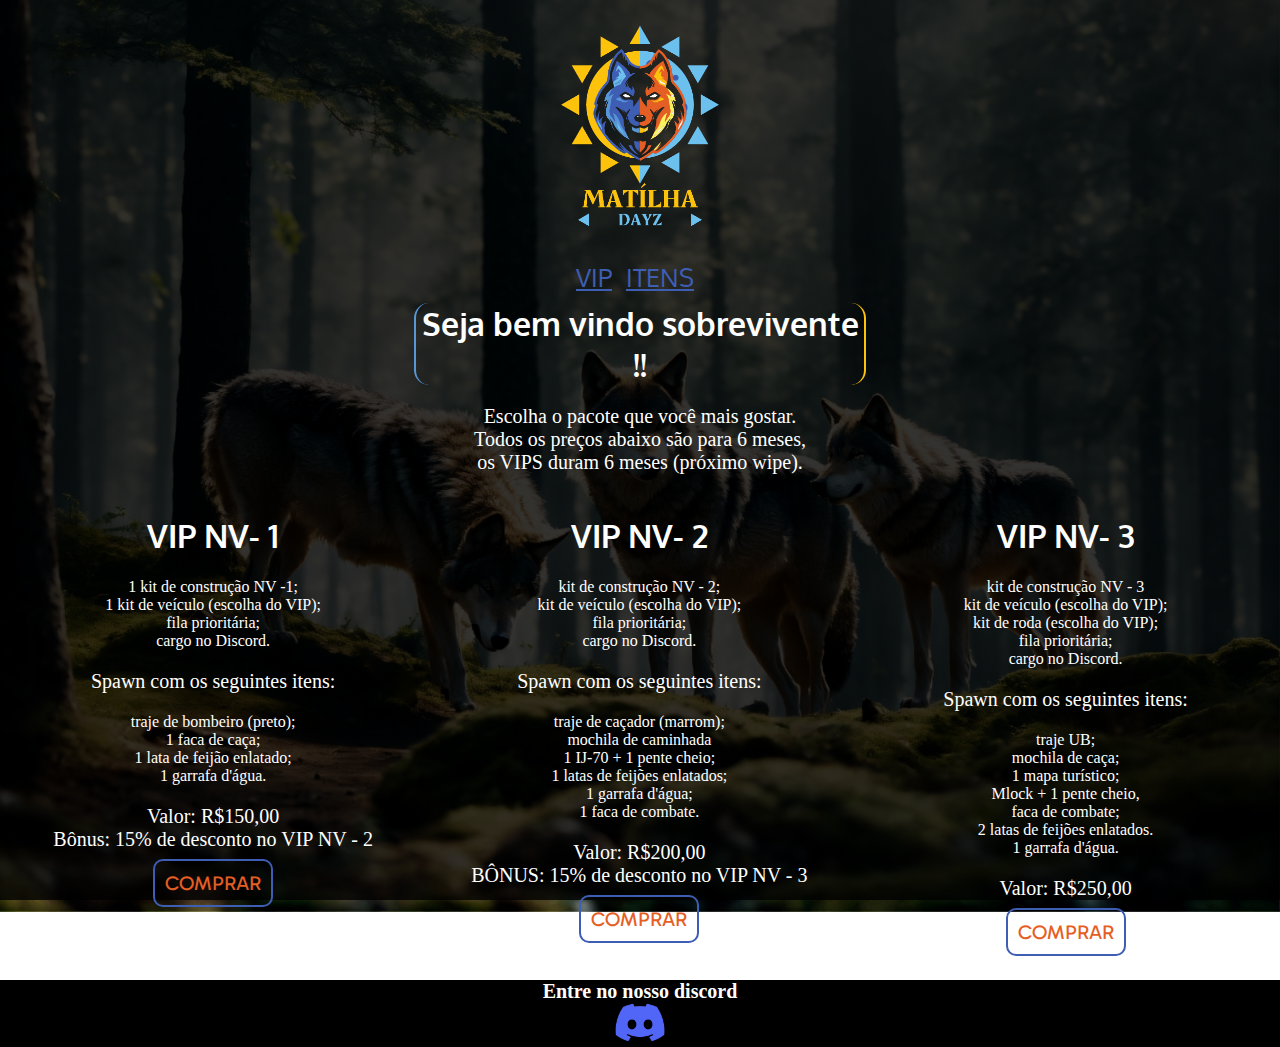
<file: index.html>
<!DOCTYPE html>
<html lang="pt-br">
    <head>
        <title>Matílha DayZ</title>
        <meta charset="UTF-8">
        <link rel="stylesheet" href="css/estilo.css">
        <link rel="shortcut icon" href="img/logoDayz.png">
    </head>
    <body>
        <div class="corpo">
            <div class="topo">
                <a href="index.html"><img src="img/logoDayz.png" class="logo"></a>
            </div>
            <div class="meio">
                <div class="menu">
                    <nav>
                        <ul>
                            <li>
                                <a class="itenMenu" href="index.html">VIP</a>
                            </li>
                            <li>
                                <a class="itenMenu" href="itens.html">ITENS</a>
                            </li>
                        </ul>
                    </nav>
                </div>
                <div class="estiloH1">
                    <h1>Seja bem vindo sobrevivente !!</h1>
                </div>
                <div class="meioCentral">
                    <p style="font-size: 20px;">
                        Escolha o pacote que você mais gostar.<br>
                        Todos os preços abaixo são para 6 meses, <br>
                        os VIPS duram 6 meses (próximo wipe).
                    </p>
                    <div class="coluna">
                        <h1>VIP NV- 1</h1>
                        <p class="infoVip">
                            <ul>
                                <li>
                                    1 kit de construção NV -1;
                                </li>
                                <li>
                                    1 kit de veículo (escolha do VIP);
                                </li>
                                <li>
                                    fila prioritária;
                                </li>
                                <li>
                                    cargo no Discord.
                                </li>
                            </ul>
                            <p style="font-size: 20px;">
                                Spawn com os seguintes itens:
                            </p>
                            <ul>
                                <li>
                                    traje de bombeiro (preto);
                                </li>
                                <li>
                                    1 faca de caça;
                                </li>
                                <li>
                                    1 lata de feijão enlatado;
                                </li>
                                <li>
                                    1 garrafa d'água.
                                </li>
                            </ul>
                            <p style="font-size: 20px;">Valor: R$150,00<br>Bônus: 15% de desconto no VIP NV - 2</p>
                            <a class="btn" href="https://pag.ae/7ZQhu4_sH" target="_blank">COMPRAR</a>
                        </p>
                    </div>
                    <div class="coluna">
                        <h1>VIP NV- 2</h1>
                        <p class="infoVip">
                            <ul>
                                <li>
                                    kit de construção NV - 2;
                                </li>
                                <li>
                                    kit de veículo (escolha do VIP);
                                </li>
                                <li>
                                    fila prioritária;
                                </li>
                                <li>
                                    cargo no Discord.
                                </li>
                            </ul>
                            <p style="font-size: 20px;">
                                Spawn com os seguintes itens:
                            </p>
                            <ul>
                                <li>
                                    traje de caçador (marrom);
                                </li>
                                <li>
                                    mochila de caminhada
                                </li>
                                <li>
                                    1 IJ-70 + 1 pente cheio;
                                </li>
                                <li>
                                    1 latas de feijões enlatados;
                                </li>
                                <li>
                                    1 garrafa d'água;
                                </li>
                                <li>
                                    1 faca de combate.
                                </li>
                            </ul>
                            <p style="font-size: 20px;">Valor: R$200,00<br>BÔNUS: 15% de desconto no VIP NV - 3</p>
                            <a class="btn" href="https://pag.ae/7ZQhCRrpq" target="_blank">COMPRAR</a>
                        </p>
                    </div>
                    <div class="coluna">
                        <h1>VIP NV- 3</h1>
                        <p class="infoVip">
                            <ul>
                                <li>
                                    kit de construção NV - 3
                                </li>
                                <li>
                                    kit de veículo (escolha do VIP);
                                </li>
                                <li>
                                    kit de roda (escolha do VIP);
                                </li>
                                <li>
                                    fila prioritária;
                                </li>
                                <li>
                                    cargo no Discord.
                                </li>
                            </ul>
                            <p style="font-size: 20px;">
                                Spawn com os seguintes itens:
                            </p>
                            <ul>
                                <li>
                                    traje UB;
                                </li>
                                <li>
                                    mochila de caça;
                                </li>
                                <li>
                                    1 mapa turístico;
                                </li>
                                <li>
                                    Mlock + 1 pente cheio,
                                </li>
                                <li>
                                    faca de combate;
                                </li>
                                <li>
                                    2 latas de feijões enlatados.
                                </li>
                                <li>
                                    1 garrafa d'água.
                                </li>
                            </ul>
                            <p style="font-size: 20px;">
                                Valor: R$250,00
                            </p>
                            <a class="btn" href="https://pag.ae/7ZQhDxog3" target="_blank">COMPRAR</a>
                        </p>
                    </div>
                </div>
            </div>
            <footer>
                <div class="contato">
                    <p><b>Entre no nosso discord</b></p>
                    <a href="https://discord.gg/26pSSnyjCu" target="_blank"><img src="img/discordLogo.png" class="discord"></a>
                </div>
            </footer>
        </div>
    </body>
</html>
</file>
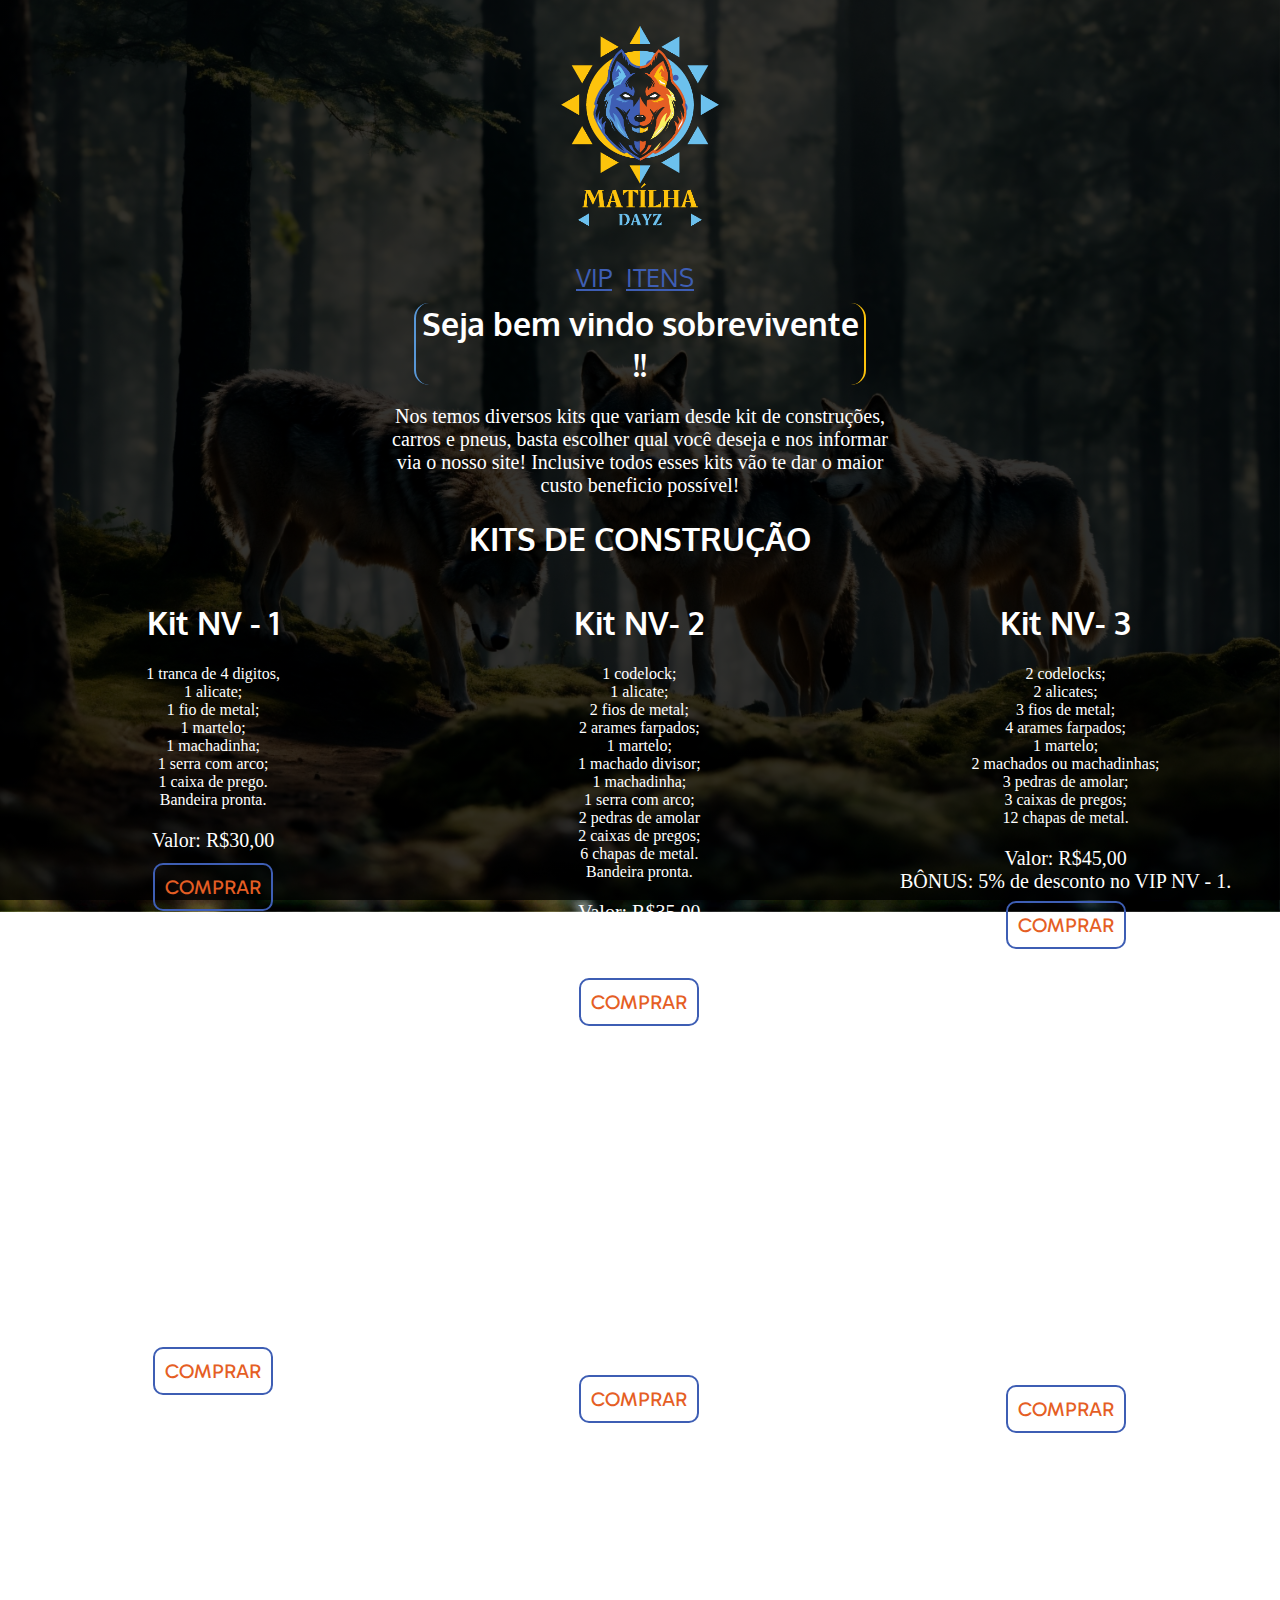
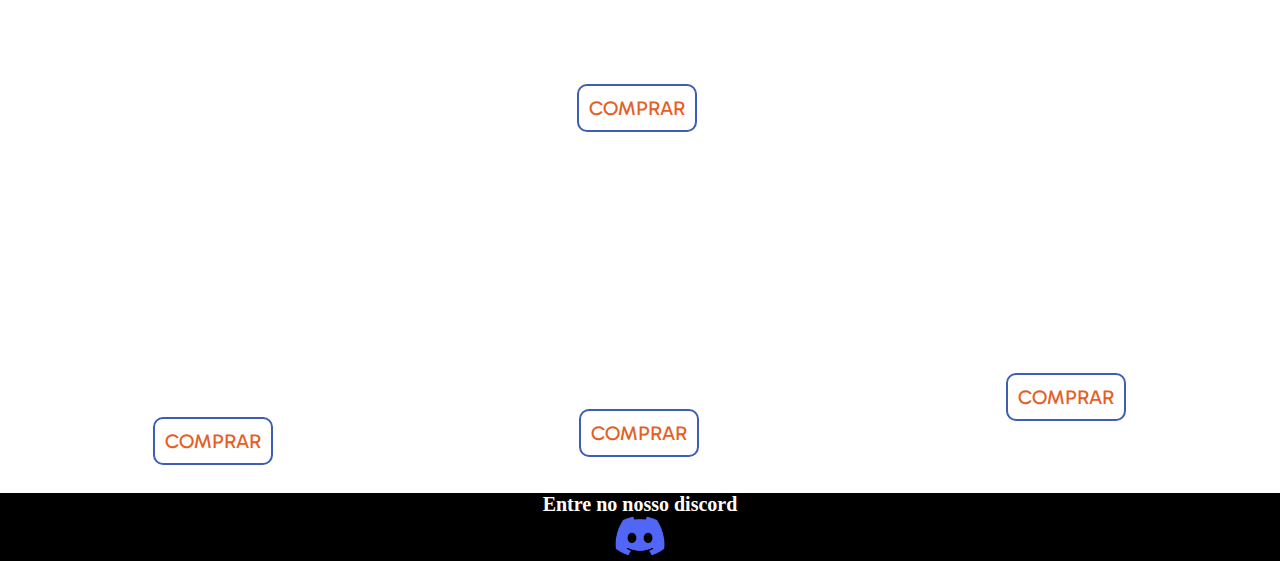
<file: itens.html>
<!DOCTYPE html>
<html lang="pt-br">
    <head>
        <title>Matílha DayZ</title>
        <meta charset="UTF-8">
        <link rel="stylesheet" href="css/estilo.css">
        <link rel="shortcut icon" href="img/logoDayz.png">
    </head>
    <body>
        <div class="corpo">
            <div class="topo">
                <a href="index.html"><img src="img/logoDayz.png" class="logo"></a>
            </div>
            <div class="meio">
                <div class="menu">
                    <nav>
                        <ul>
                            <li>
                                <a class="itenMenu" href="index.html">VIP</a>
                            </li>
                            <li>
                                <a class="itenMenu" href="itens.html">ITENS</a>
                            </li>
                        </ul>
                    </nav>
                </div>
                <div class="estiloH1">
                    <h1>Seja bem vindo sobrevivente !!</h1>
                </div>
                <div class="meioCentral">
                    <p style="font-size: 20px;">
                        Nos temos diversos kits que variam desde kit de construções,<br>
                         carros e pneus, basta escolher qual você deseja e nos informar<br>
                          via o nosso site! Inclusive todos esses kits vão te dar o maior<br>
                           custo beneficio possível!
                    </p>
                    <div class="box">
                        <h1>KITS DE CONSTRUÇÃO</h1>
                        <div class="coluna">
                            <h1>Kit NV - 1</h1>
                            <p class="infoVip">
                                <ul>
                                    <li>
                                        1 tranca de 4 digitos,
                                    </li>
                                    <li>
                                        1 alicate;
                                    </li>
                                    <li>
                                        1 fio de metal;
                                    </li>
                                    <li>
                                        1 martelo;
                                    </li>
                                    <li>
                                        1 machadinha;
                                    </li>
                                    <li>
                                        1 serra com arco;
                                    </li>
                                    <li>
                                        1 caixa de prego.
                                    </li>
                                    <li>
                                        Bandeira pronta.
                                    </li>
                                </ul>
                                <p style="font-size: 20px;">
                                    Valor: R$30,00<br><br>
                                    <a class="btn" href="https://pag.ae/7ZQtpQmB5" target="_blank">COMPRAR</a>
                                </p>
                            </p>
                        </div>
                        <div class="coluna">
                            <h1>Kit NV- 2</h1>
                            <p class="infoVip">
                                <ul>
                                    <li>
                                        1 codelock;
                                    </li>
                                    <li>
                                        1 alicate;
                                    </li>
                                    <li>
                                        2 fios de metal;
                                    </li>
                                    <li>
                                        2 arames farpados;
                                    </li>
                                    <li>
                                        1 martelo;
                                    </li>
                                    <li>
                                        1 machado divisor;
                                    </li>
                                    <li>
                                        1 machadinha;
                                    </li>
                                    <li>
                                        1 serra com arco;
                                    </li>
                                    <li>
                                        2 pedras de amolar
                                    </li>
                                    <li>
                                        2 caixas de pregos;
                                    </li>
                                    <li>
                                        6 chapas de metal.
                                    </li>
                                    <li>
                                        Bandeira pronta.
                                    </li>
                                </ul>
                                <p style="font-size: 20px;">Valor: R$35,00<br>BÔNUS: 3% de desconto no kit de construção NV - 3.</p>
                                <a class="btn" href="https://pag.ae/7ZQttgpQq" target="_blank">COMPRAR</a>
                            </p>
                        </div>
                        <div class="coluna">
                            <h1>Kit NV- 3</h1>
                            <p class="infoVip">
                                <ul>
                                    <li>
                                        2 codelocks;
                                    </li>
                                    <li>
                                        2 alicates;
                                    </li>
                                    <li>
                                        3 fios de metal;
                                    </li>
                                    <li>
                                        4 arames farpados;
                                    </li>
                                    <li>
                                        1 martelo;
                                    </li>
                                    <li>
                                        2 machados ou machadinhas;
                                    </li>
                                    <li>
                                        3 pedras de amolar;
                                    </li>
                                    <li>
                                        3 caixas de pregos;
                                    </li>
                                    <li>
                                        12 chapas de metal.
                                    </li>
                                </ul>
                                <p style="font-size: 20px;">
                                    Valor: R$45,00<br>BÔNUS: 5% de desconto no VIP NV - 1.
                                </p>
                                <a class="btn" href="https://pag.ae/7ZQtwyPTJ" target="_blank">COMPRAR</a>
                            </p>
                        </div>
                    </div>
                    <div class="box">
                        <div class="tituloCategoria">
                            <h1>KITS DE VEÍCULOS:</h1>
                        </div>
                        <div class="coluna">
                            <h1>Kit de veículo comum<br> NV - 1</h1>
                            <p class="infoVip">
                                <ul>
                                    <li>
                                        1 vela de ignicao;
                                    </li>
                                    <li>
                                        1 radiador;
                                    </li>
                                    <li>
                                        1 bateria;
                                    </li>
                                </ul>
                                <p style="font-size: 20px;">
                                    Valor: R$30,00<br><br>
                                    <a class="btn" href="https://pag.ae/7ZQtBWAw7" target="_blank">COMPRAR</a>
                                </p>
                            </p>
                        </div>
                        <div class="coluna">
                            <h1>Kit de veículo NV - 2</h1>
                            <p class="infoVip">
                                <ul>
                                    <li>
                                        1 vela ignição;
                                    </li>
                                    <li>
                                        1 radiador;
                                    </li>
                                    <li>
                                        1 bateria;
                                    </li>
                                    <li>
                                        1 chave de fenda;
                                    </li>
                                    <li>
                                        1 chave de roda;
                                    </li>
                                    <li>
                                        1 chave inglesa;
                                    </li>
                                    <li>
                                        1 galão de combustível.
                                    </li>
                                </ul>
                                <p style="font-size: 20px;">Valor: R$35,00</p>
                                <a class="btn" href="https://pag.ae/7ZQtDh365" target="_blank">COMPRAR</a>
                            </p>
                        </div>
                        <div class="coluna">
                            <h1>Kit de caminhão</h1>
                            <p class="infoVip">
                                <ul>
                                    <li>
                                        1 bateria de caminhão;
                                    </li>
                                    <li>
                                        1 chave de fenda;
                                    </li>
                                    <li>
                                        1 chave de roda;
                                    </li>
                                    <li>
                                        1 chave inglesa;
                                    </li>
                                    <li>
                                        2 galões de gasolina.
                                    </li>
                                </ul>
                                <p style="font-size: 20px;">
                                    Valor: R$35,00<br>BÔNUS: 5% de desconto no<br> kit de pneu de caminhão.
                                </p>
                                <a class="btn" href="https://pag.ae/7ZQtEEdzq" target="_blank">COMPRAR</a>
                            </p>
                        </div>
                    </div>
                    <div class="box">
                        <div class="coluna2">
                            <h1>Kit de humvee</h1>
                            <p class="infoVip">
                                <ul>
                                    <li>
                                        1 bateria;
                                    </li>
                                    <li>
                                        1 vela de incadescência;
                                    </li>
                                    <li>
                                        1 chave de roda;
                                    </li>
                                    <li>
                                        1 chave inglesa;
                                    </li>
                                    <li>
                                        1 chave de fenda;
                                    </li>
                                </ul>
                                <p style="font-size: 20px;">
                                    Valor: R$40,00<br>BÔNUS: 5% de desconto no kit de pneu de humvee.
                                </p>
                                <a class="btn" href="https://pag.ae/7ZQtPU7S5" target="_blank">COMPRAR</a>
                            </p>
                        </div>
                    </div>
                    <div class="box">
                        <div class="tituloCategoria">
                            <h1>KITS DE PNEUS:</h1>
                        </div>
                        <div class="coluna">
                            <h1>Kit de pneu de veículo comum</h1>
                            <p class="infoVip">
                                <ul>
                                    <li>
                                        4 rodas do veículo + estepe
                                    </li>
                                </ul>
                                <p style="font-size: 20px;">
                                    Valor: R$30,00<br><br>
                                    <a class="btn" href="https://pag.ae/7ZQtRE6B5" target="_blank">COMPRAR</a>
                                </p>
                            </p>
                        </div>
                        <div class="coluna">
                            <h1>Kit de pneu de caminhão</h1>
                            <p class="infoVip">
                                <ul>
                                    <li>
                                        2 rodas dianteiras;
                                    </li>
                                    <li>
                                        4 rodas duplas;
                                    </li>
                                    <li>
                                        2 estepes.
                                    </li>
                                </ul>
                                <p style="font-size: 20px;">Valor: R$45,00</p>
                                <a class="btn" href="https://pag.ae/7ZQtT3SsN" target="_blank">COMPRAR</a>
                            </p>
                        </div>
                        <div class="coluna">
                            <h1>Kit de pneu de humvee</h1>
                            <p class="infoVip">
                                <ul>
                                    <li>
                                        4 rodas do humvee + estepe.
                                    </li>
                                </ul>
                                <p style="font-size: 20px;">
                                    Valor: R$35,00
                                </p>
                                <a class="btn" href="https://pag.ae/7ZQtUewHJ" target="_blank">COMPRAR</a>
                            </p>
                        </div>
                    </div>
                </div>
            </div>
            <footer>
                <div class="contato">
                    <p><b>Entre no nosso discord</b></p>
                    <a href="https://discord.gg/26pSSnyjCu" target="_blank"><img src="img/discordLogo.png" class="discord"></a>
                </div>
            </footer>
        </div>
    </body>
</html>
</file>
<file: css/estilo.css>
@import url('https://fonts.googleapis.com/css2?family=Skranji&display=swap');
@import url('https://fonts.googleapis.com/css2?family=Oxygen:wght@700&display=swap');
@import url('https://fonts.googleapis.com/css2?family=Gabarito:wght@900&display=swap');
body {
    padding: 0;
    margin: 0;
    background: linear-gradient(rgba(0, 0, 0, 0.8),
    rgba(0, 0, 0, 0.8)),
    url("../img/fundoDayz2.jpg");
    background-repeat: no-repeat;
    background-position: center center;
    background-attachment: fixed;
    background-size: cover;
    width: 100%;
    height: 100%;
}
ul {
    list-style: none;
    margin: 0;
    padding: 0;
}
li {
    padding: 0;
    margin: 0;
}
.meio {
    color: white;
    padding-top: 1px;
    text-align: center;
}
.meio h1 {
    font-family: 'Oxygen', sans-serif;
}
.logo {
    width: 20%;
    margin: 0 auto;
    padding: 0;
}
.topo {
    text-align: center;
    margin: 0;
    padding: 0;
}
.topo ul {
    margin: 0px;
    padding: 0px;
    list-style: none;
}
.topo li {
    display: inline-block;
    margin: 0;
}
.topo p {
    margin: 0;
}
footer {
    background-color: black;
    float: left;
    color: white;
    width: 100%;
    font-size: 20px;
    text-align: center;
    margin-top: 20px;
}
footer p{
    padding: 0;
    margin: 0;
}
.estiloH1 {
text-align: center;
padding-top: 10px;
}
.estiloH1 h1 {
    margin: 0 auto;
    border-radius: 15px;
    border-left: 2px solid #5897d7 ;
    border-right: 2px solid #fdc30c ;
    width: 35%;
}
.coluna {
    text-align: center;
    float: left;
    width: 33.3%;
    margin: 0 auto;
    padding: 0;
}
.btn {
    border-radius: 10px;
    border: 2px solid #3e5eb4;
    padding: 10px;
    color: #e55e24 ;
    font-family: 'Gabarito', cursive;
    text-decoration: none;
    font-size: 20px;
}
.btn:hover {
    border: 2px solid #e55e24;
    color: #3e5eb4;
}
nav ul {
    list-style: none;
    margin: 0;
    padding: 0;
}
nav ul li {
    display: inline-block;
    padding-right: 10px;
}
.itenMenu {
    color: #3e5eb4;
    font-family: 'Oxygen', sans-serif;
    font-size: 25px;
}
.itenMenu:hover {
    color: #e55e24;
}
.tituloCategoria {
    float: left;
    width: 100%;
    text-align: center;
}
.box {
    width: 100%;
    margin-top: 20px;
    margin-bottom: 20px;
}
.coluna2 {
    width: 99.5%;
    margin: 0 auto;
    float: left;
}
.discord {
    width: 70px;
}
::-webkit-scrollbar {
    width: 5px;
    background-color: #3e5eb4;
}
::-webkit-scrollbar-thumb {
    background-color: #e55e24;
    border-radius: 15px;
}
</file>
